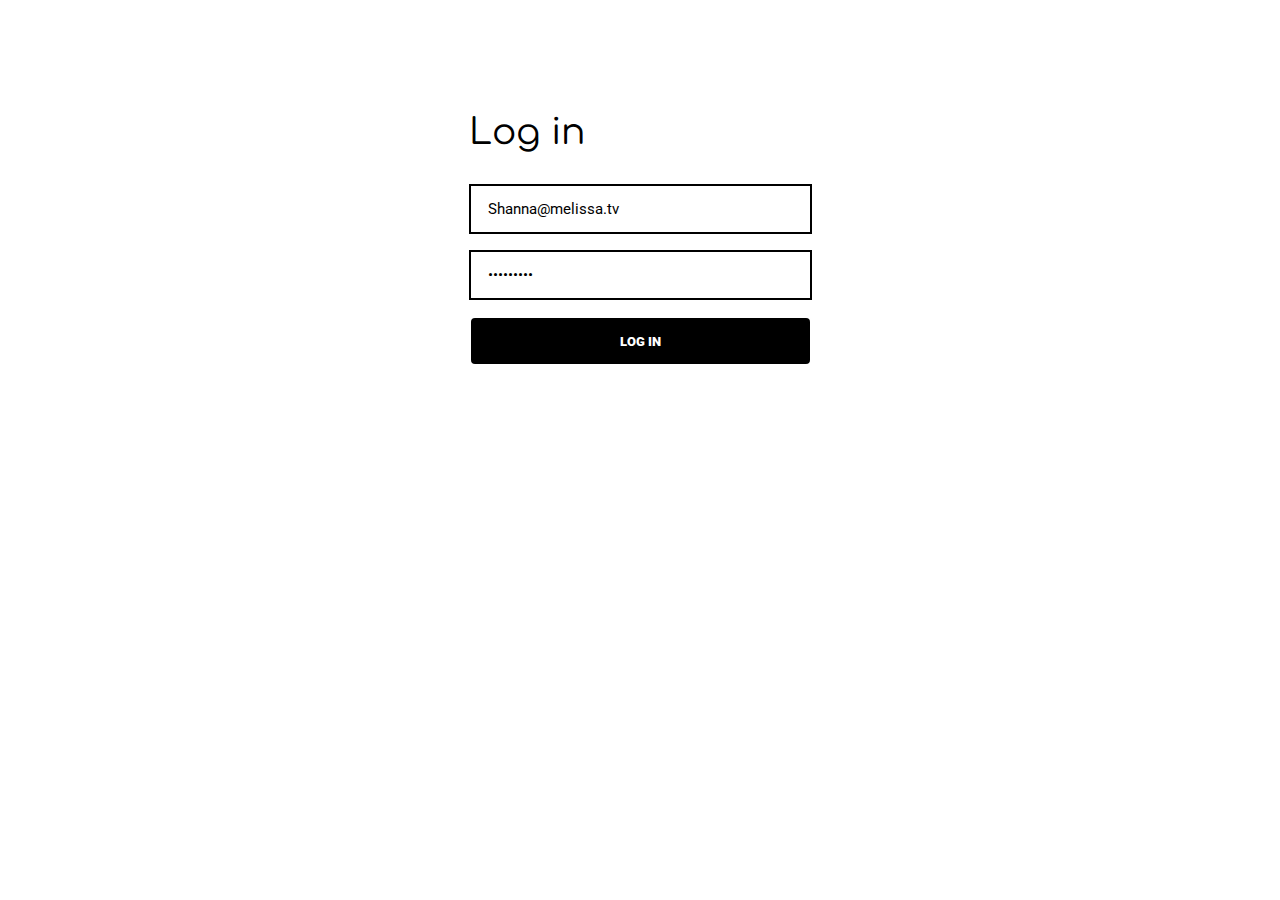
<file: index.html>
<!DOCTYPE html>
<html lang="en">

<head>
    <meta charset="UTF-8" />
    <meta name="viewport" content="width=device-width, initial-scale=1.0" />
    <link rel="icon" type="image/x-icon" href="./assets/user.png" />
    <link rel="stylesheet" href="index.css" />
    <title>LOGIN PAGE</title>
</head>

<body>
    <div class="main-container hidden">
        <div class="log-in">
            <p>Log in</p>
            <form class="log-in-data" action="">
                <input value="Shanna@melissa.tv" class="email" type="email" placeholder="Enter email" id="" required />
                <input value="123456789" class="password" type="password" placeholder="Enter Password" required />
                <button class="log-in-btn" type="submit">LOG IN</button>
            </form>
        </div>
        <div class="log-in-msg"></div>
    </div>
    <script src="index.js"></script>
</body>

</html>
</file>
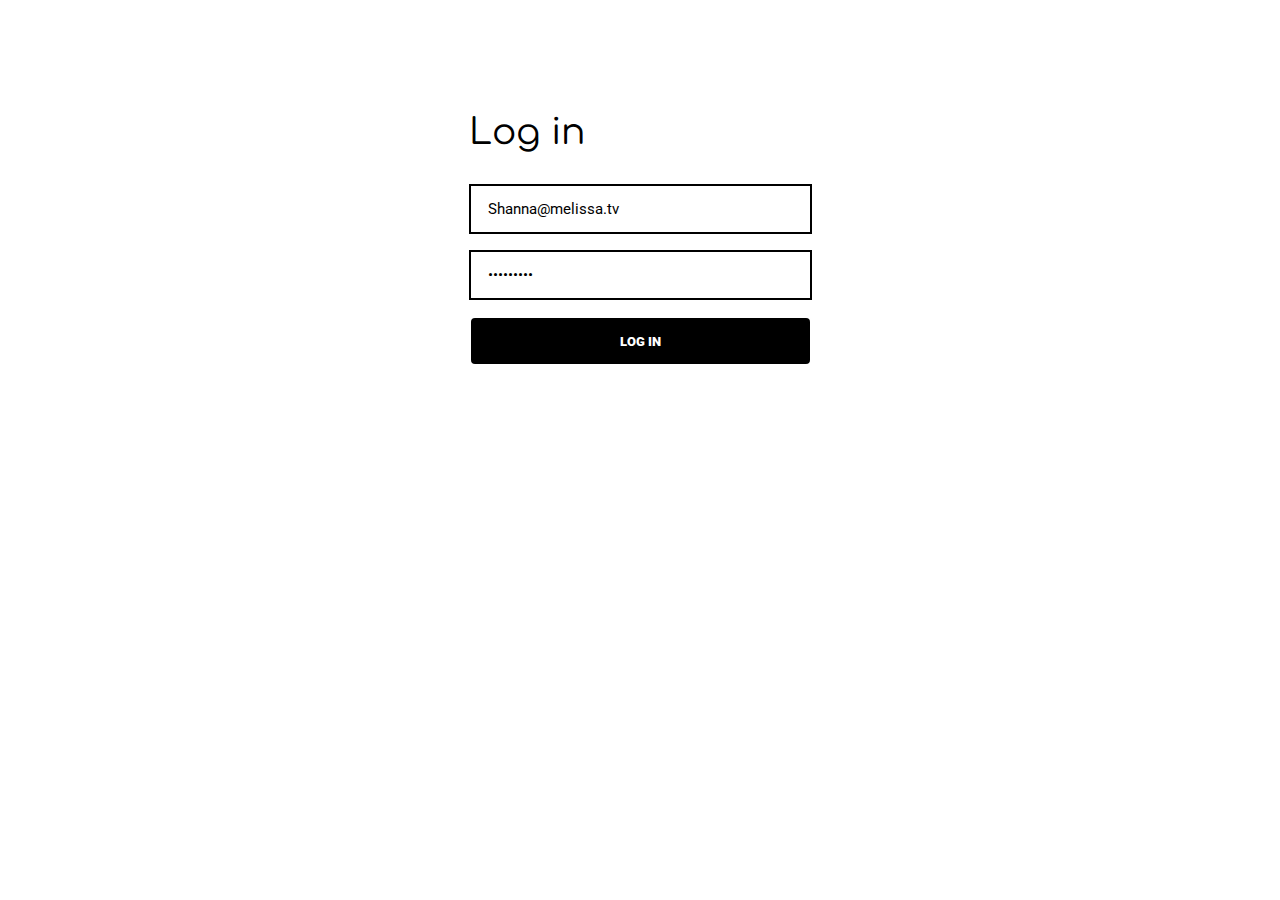
<file: comments.html>
<!DOCTYPE html>
<html lang="en">

<head>
    <meta charset="UTF-8" />
    <meta name="viewport" content="width=device-width, initial-scale=1.0" />
    <link rel="icon" type="image/x-icon" href="./assets/user.png" />
    <link rel="stylesheet" href="comments.css" />
    <title>COMMENTS PAGE</title>
</head>

<body>
    <div class="comments-page main-container">
        <div class="header">
            <p>Comments</p>
            <p>WHATS NEW TODAY</p>
        </div>
    </div>
    <div class="add-comment-box hidden">
        <div class="close-text-input">
            <img src="./assets/icons8-close-30.png" alt="" />
        </div>
        <textarea placeholder="Type Your Text Here" class="comment-input" name="" id="" cols="30" rows="10"
            required></textarea>
        <button class="comment-submit">Submit</button>
    </div>
</body>
<script type="module" src="comments.js"></script>

</html>
</file>
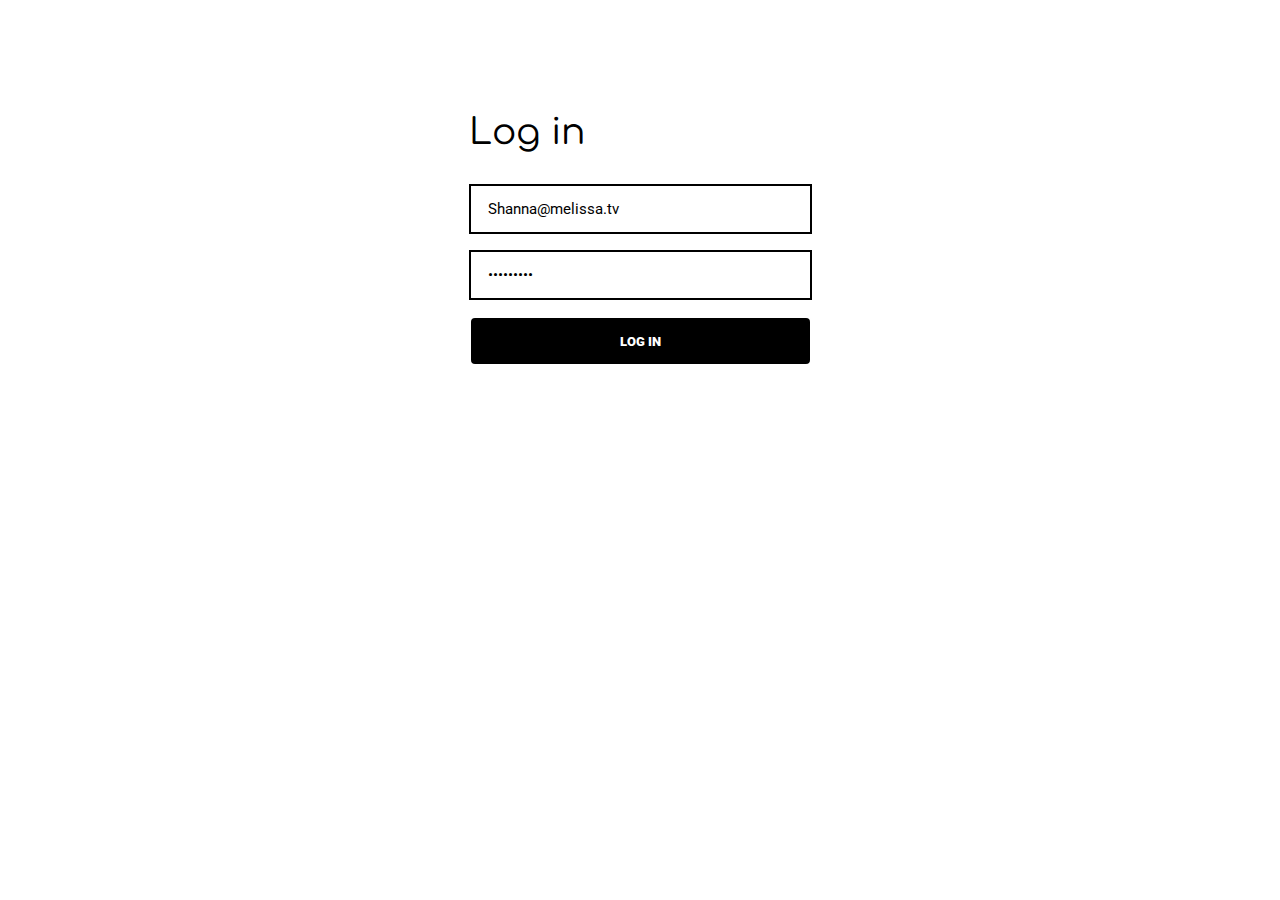
<file: home.html>
<!DOCTYPE html>
<html lang="en">

<head>
  <meta charset="UTF-8" />
  <meta name="viewport" content="width=device-width, initial-scale=1.0" />
  <link rel="icon" type="image/x-icon" href="./assets/user.png" />
  <link rel="stylesheet" href="home.css" />
  <title>HOME PAGE</title>
</head>

<body>
  <div class="home-page main-container">
    <div class="header">
      <p>Discover</p>
      <p>WHATS NEW TODAY</p>
    </div>
  </div>
  <div class="add-comment-box hidden">
    <div class="close-text-input">
      <img src="./assets/icons8-close-30.png" alt="" />
    </div>
    <textarea class="comment-input" name="" id="" placeholder="Type Your Text Here" cols="30" rows="10"
      required="required"></textarea>
    <button class="comment-submit">Submit</button>
  </div>
  <div class="footer-banner">
    <img class="post-btn" src="./assets/new.svg" alt="" />
  </div>
</body>
<script type="module" src="home.js"></script>

</html>
</file>
<file: index.css>
@import url("https://fonts.googleapis.com/css2?family=Comfortaa:wght@400;500;600;700&display=swap");
@import url("https://fonts.googleapis.com/css2?family=Comfortaa:wght@400;500;600;700&family=Roboto:wght@400;500;700&display=swap");

* {
  box-sizing: border-box;
}

body.hidden {
  display: none;
}

.main-container {
  margin: 0 auto;
  max-width: 375px;
}

.log-in {
  display: flex;
  flex-direction: column;
  padding-left: 16px;
  padding-right: 16px;
  padding-top: 104px;
}

.log-in-data {
  display: flex;
  flex-direction: column;
}

.log-in p {
  font-family: "Comfortaa";
  font-size: 36px;
  font-weight: 400;
  height: 40px;
  margin-bottom: 32px;
  margin-top: 0;
  text-align: left;
  white-space: nowrap;
  width: 115px;
}

.log-in-data input {
  border: 2px solid;
  color: #000;
  font-family: "Roboto";
  font-size: 15px;
  font-weight: 400;
  height: 50px;
  margin-bottom: 16px;
  padding: 17px;
}

.log-in-btn {
  background-color: #000;
  border-radius: 6px;
  border: 2px solid;
  color: #fff;
  font-family: "Roboto";
  font-size: 13px;
  font-weight: 900;
  height: 50px;
  text-align: center;
}

.log-in-msg {
  font-family: "Comfortaa";
  font-size: 18px;
  font-weight: 400;
  margin-top: 30px;
  text-align: center;
  color: red;
}
</file>
<file: comments.css>
@import url("https://fonts.googleapis.com/css2?family=Comfortaa:wght@400;500;600;700&display=swap");
@import url("https://fonts.googleapis.com/css2?family=Comfortaa:wght@400;500;600;700&family=Roboto:wght@400;500;700&display=swap");

.comment-page {
  display: flex;
  flex-direction: column;
  padding-left: 18px;
  padding-right: 18px;
  width: 375px;
}

img {
  height: 28px;
  width: 28px;
}

.header p:nth-of-type(1) {
  color: #000;
  font-family: Comfortaa;
  font-size: 36px;
  font-weight: 400;
  height: 40px;
  margin-top: 0;
  padding-bottom: 32px;
}

.header p:nth-of-type(2) {
  color: #000;
  font-family: Roboto;
  font-size: 13px;
  font-weight: 900;
  height: 15px;
  margin-bottom: 35px;
  margin-top: 0;
}

.main-container {
  margin: 0 auto;
  max-width: 375px;
}

.post-container {
  border-bottom: 1px solid #acacac;
  display: flex;
  flex-direction: column;
  margin-bottom: 19px;
  position: relative;
}

.header {
  padding-top: 71px;
}

.contact-card {
  display: flex;
  flex-direction: row;
  margin-bottom: 32px;
  width: 139px;
}

.image-card {
  padding-right: 8px;
}

.contact-info {
  display: flex;
  flex-direction: column;
}

.contact-info p:nth-of-type(1) {
  font-family: Roboto;
  font-size: 13px;
  font-weight: 700;
  height: 15px;
  margin: 0;
  width: 93px;
}

.contact-info p:nth-of-type(2) {
  font-family: Roboto;
  font-size: 11px;
  height: 13px;
  margin: 0;
  width: 49px;
}

.post-body {
  border-bottom: 1px solid #e0dbdb;
  padding-bottom: 15px;
}

.comments-container {
  border-bottom: 1px solid #acacac;
  display: flex;
  flex-direction: column;
  padding-bottom: 32px;
  padding-top: 13px;
}

.comments-section {
  display: flex;
  justify-content: space-between;
  margin-bottom: 11px;
  padding-right: 10px;
}

.comment-card {
  align-items: flex-start;
  display: flex;
  width: 245px;
}

.comment-img {
  margin-right: 8px;
}

.comment-info {
  display: flex;
  flex-direction: column;
}

.comment-info p:nth-of-type(1) {
  font-family: Roboto;
  font-size: 13px;
  font-weight: 700;
  margin: 0;
}

.comment-info p:nth-of-type(2) {
  font-family: Roboto;
  font-size: 11px;
  font-weight: 400;
  margin-top: 5px;
}

.add-comment-btn {
  align-items: center;
  bottom: 10px;
  display: flex;
  font-family: Roboto;
  font-size: 11px;
  font-weight: 400;
  margin: 0;
  position: absolute;
  width: 100px;
}

.add-comment-btn::before {
  content: url("./assets/Comment.svg");
}

.add-comment-box {
  align-items: center;
  background-color: #dbe4eb;
  bottom: 0;
  display: flex;
  flex-direction: column;
  justify-content: center;
  left: 0;
  position: fixed;
  top: 0;
  width: 100%;
}

.hidden {
  display: none;
}

.comment-submit {
  background-color: #4ab2d1;
  border-radius: 10px;
  font-size: 18px;
  padding: 5px 15px;
  width: fit-content;
}

.comment-input {
  border-radius: 15px;
  border: 2px solid #0da2ae;
  margin-bottom: 35px;
  width: 75%;
}

.close-text-input {
  content: url(./assets/icons8-close-30.png);
  position: absolute;
  right: 1%;
  top: 1%;
}
</file>
<file: home.css>
@import url("https://fonts.googleapis.com/css2?family=Comfortaa:wght@400;500;600;700&display=swap");
@import url("https://fonts.googleapis.com/css2?family=Comfortaa:wght@400;500;600;700&family=Roboto:wght@400;500;700&display=swap");

* {
  box-sizing: border-box;
}

body {
  margin: 0 auto;
}

.home-page {
  display: flex;
  flex-direction: column;
  padding-left: 18px;
  padding-right: 18px;
  width: 375px;
}

img {
  height: 28px;
  width: 28px;
}

.main-container {
  margin: 0 auto;
  max-width: 375px;
}

.post-container {
  border-bottom: 1px solid #acacac;
  display: flex;
  flex-direction: column;
  margin-bottom: 19px;
}

.header {
  padding-top: 71px;
}

.header p:nth-of-type(1) {
  color: #000;
  font-family: Comfortaa;
  font-size: 36px;
  font-weight: 400;
  height: 40px;
  margin-top: 0;
  padding-bottom: 32px;
}

.header p:nth-of-type(2) {
  color: #000;
  font-family: Roboto;
  font-size: 13px;
  font-weight: 900;
  height: 15px;
  margin-bottom: 35px;
  margin-top: 0;
}

.contact-card {
  display: flex;
  flex-direction: row;
  margin-bottom: 32px;
  width: 139px;
}

.image-card {
  padding-right: 8px;
}

.contact-info {
  display: flex;
  flex-direction: column;
}

.contact-info p:nth-of-type(1) {
  font-family: Roboto;
  font-size: 13px;
  font-weight: 700;
  margin: 0;
}

.contact-info p:nth-of-type(2) {
  font-family: Roboto;
  font-size: 11px;
  margin: 0;
}

.post-body {
  border-bottom: 1px solid #e0dbdb;
  padding-bottom: 15px;
}

.comments-container {
  display: flex;
  flex-direction: column;
  padding-bottom: 32px;
  padding-top: 13px;
  position: relative;
}

.comments-section {
  display: flex;
  justify-content: space-between;
  margin-bottom: 11px;
  padding-right: 10px;
}

.comment-card {
  align-items: flex-start;
  display: flex;
  width: 245px;
}

.comment-img {
  margin-right: 8px;
}

.comment-info {
  display: flex;
  flex-direction: column;
}

.comment-info p:nth-of-type(1) {
  font-family: Roboto;
  font-size: 13px;
  font-weight: 700;
  margin: 0;
}

.comment-info p:nth-of-type(2) {
  font-family: Roboto;
  font-size: 11px;
  font-weight: 400;
  margin-top: 5px;
}

.comments-section a {
  color: #000;
  font-family: Roboto;
  font-size: 11px;
  font-weight: 400;
  height: 13px;
  position: absolute;
  right: 16px;
  text-decoration: none;
  top: 12px;
  width: 75px;
}

.add-comment-btn {
  align-items: center;
  display: flex;
  font-family: Roboto;
  font-size: 11px;
  font-weight: 400;
  margin: 0;
  width: 100px;
}

.add-comment-box {
  align-items: center;
  background-color: #dbe4eb;
  bottom: 0;
  display: flex;
  flex-direction: column;
  justify-content: center;
  left: 0;
  position: fixed;
  top: 0;
  width: 100%;
}

.add-comment-btn::before {
  content: url("./assets/Comment.svg");
}

.footer-banner img {
  width: 70px;
  height: 40px;
}

.footer-banner {
  align-items: center;
  backdrop-filter: blur(13.591408729553223px);
  background: #fff;
  bottom: 0;
  box-shadow: 0px -0.5px 0px 0px rgba(0, 0, 0, 0.3);
  display: flex;
  height: 61px;
  justify-content: center;
  position: fixed;
  width: 100%;
}

.hidden {
  display: none;
}

.comment-submit {
  background-color: #4ab2d1;
  border-radius: 10px;
  font-size: 18px;
  padding: 5px 15px;
  width: fit-content;
}

.comment-input {
  border-radius: 15px;
  border: 2px solid #0da2ae;
  margin-bottom: 35px;
  width: 75%;
}

.close-text-input {
  content: url(./assets/icons8-close-30.png);
  position: absolute;
  right: 1%;
  top: 1%;
}
</file>
